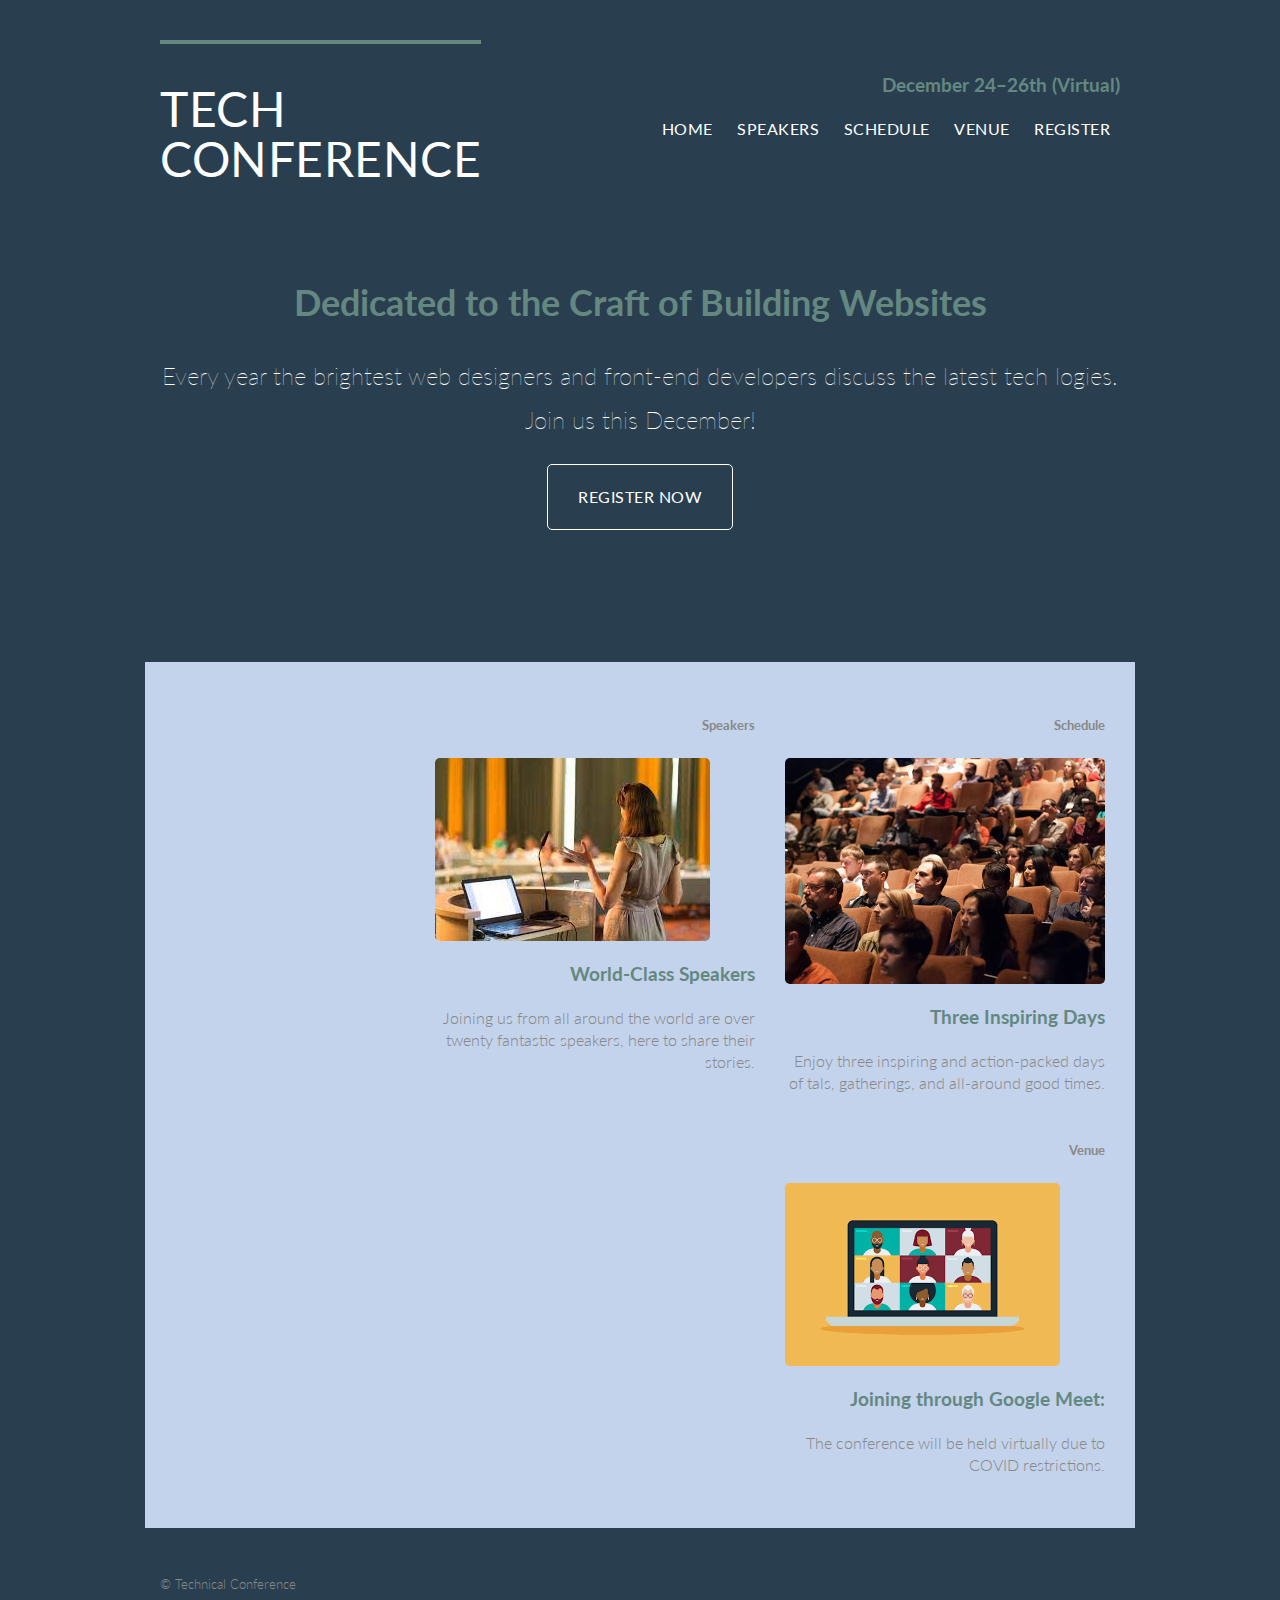
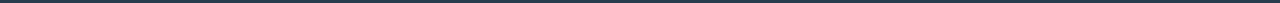
<file: Conference/index.html>
<!DOCTYPE html>
<html lang="en" dir="ltr">
<head>
	<meta charset="utf-8">
	<title>Tech Conference</title>
  <link href="https://cdn.jsdelivr.net/npm/bootstrap@5.1.3/dist/css/bootstrap.min.css" rel="stylesheet" integrity="sha384-1BmE4kWBq78iYhFldvKuhfTAU6auU8tT94WrHftjDbrCEXSU1oBoqyl2QvZ6jIW3" crossorigin="anonymous">
	<link rel="stylesheet" href="style.css">
  <link href="https://fonts.googleapis.com/css?family=Lato:100,300,400" rel="stylesheet">
</head>
<body>
  <script src="https://cdn.jsdelivr.net/npm/bootstrap@5.1.3/dist/js/bootstrap.bundle.min.js" integrity="sha384-ka7Sk0Gln4gmtz2MlQnikT1wXgYsOg+OMhuP+IlRH9sENBO0LRn5q+8nbTov4+1p" crossorigin="anonymous"></script>
<header class="primary-header container group">
  <h1 class="logo">
  <a href="#"><strong>Tech <br> Conference</strong></a>
  </h1>
  <h3 class="tagline">December 24–26th (Virtual)</h3>
  <nav class="nav primary-nav">
    <ul>
      <li><a href="index.html"><strong>Home</strong></a></li>
    <li><a href="#"><strong>Speakers</strong></a></li>
    <li><a href="#"><strong>Schedule</strong></a></li>
    <li><a href="#"><strong>Venue</strong></a></li>
    <li><a href="#"><strong>Register</strong></a></li>
    </ul>
  </nav>
</header>
<section class="hero container">
  <h2>Dedicated to the Craft of Building Websites</h2>
  <p>Every year the brightest web designers and front-end developers discuss the latest tech logies. Join us this December!</p>
  <a class="btn btn-alt" href="#">Register Now</a>
</section>

<section class="row">
 <div class="grid">

  <section class="teaser col-1-3">
    <h5>Speakers</h5>
   	<a href="#">
    <img src="assets/speaker.jpg" alt="Professional Speaker">
    <h3>World-Class Speakers</h3>
    </a>
    <p>Joining us from all around the world are over twenty fantastic speakers, here to share their stories.</p>
  </section><section class="teaser col-1-3">
    <h5>Schedule</h5>
    <a href="#">
    <img src="assets/schedule.jpg" alt="Schedule">
    <h3>Three Inspiring Days</h3>
    </a>
    <p>Enjoy three inspiring and action-packed days of tals, gatherings, and all-around good times.</p>
  </section><section class="teaser col-1-3">
    <h5>Venue</h5>
    <a href="#">
    <img src="assets/venue.png" alt="Venue">
    <h3>Joining through Google Meet:</h3>
    </a>
    <p>The conference will be held virtually due to COVID restrictions.</p>
    </section>
  </div>
</section>

<footer class="primary-footer container group">
  <small>© Technical Conference</small>


</footer>

</body></html>
</file>
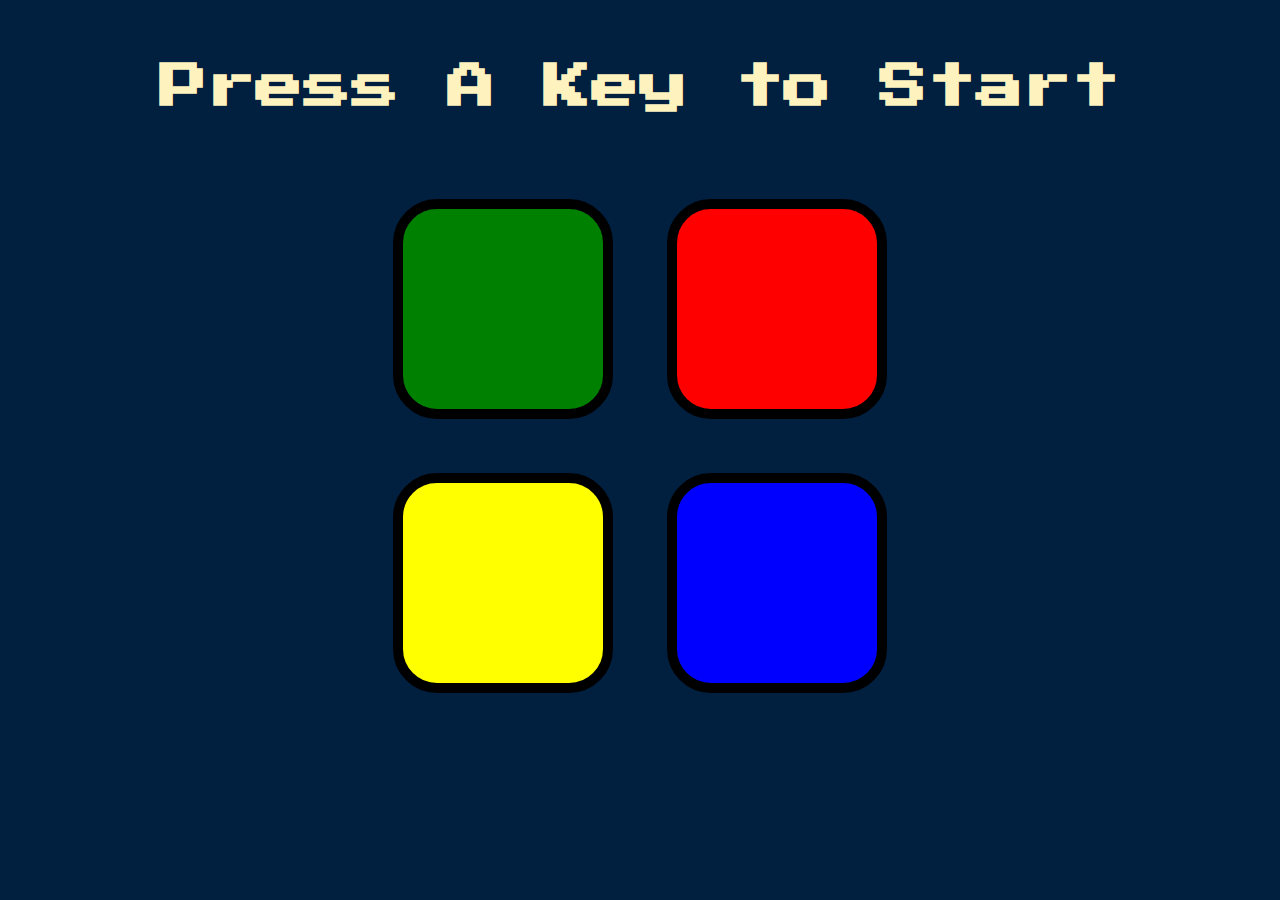
<file: Simon Game Challenge/index.html>
<!DOCTYPE html>
<html lang="en" dir="ltr">

<head>
  <meta charset="utf-8">
  <title>Simon</title>
  <link rel="stylesheet" href="styles.css">
  <link href="https://fonts.googleapis.com/css?family=Press+Start+2P" rel="stylesheet">
  <script src="https://ajax.googleapis.com/ajax/libs/jquery/3.5.1/jquery.min.js"></script>
</head>

<body>
  <h1 id="level-title">Press A Key to Start</h1>
  <div class="container">
    <div lass="row">

      <div type="button" id="green" class="btn green">

      </div>

      <div type="button" id="red" class="btn red">

      </div>
    </div>

    <div class="row">

      <div type="button" id="yellow" class="btn yellow">

      </div>
      <div type="button" id="blue" class="btn blue">

      </div>

    </div>

  </div>

<script src="game.js">

</script>
</body>

</html>
</file>
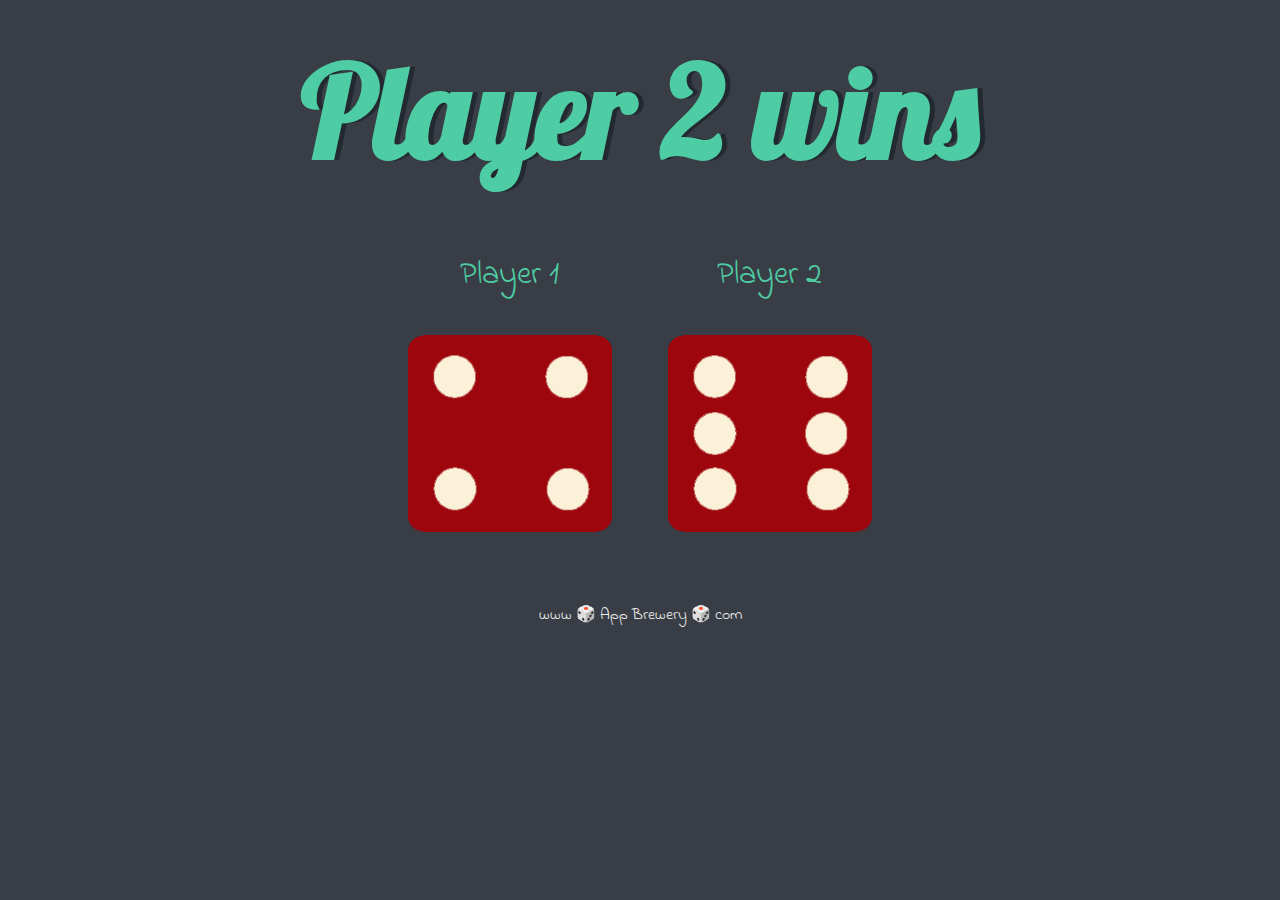
<file: Dicee Challenge - Starting Files/dicee.html>
<!DOCTYPE html>
<html lang="en" dir="ltr">
  <head>
    <meta charset="utf-8">
    <title>Dicee</title>
    <link rel="stylesheet" href="styles.css">
    <link href="https://fonts.googleapis.com/css?family=Indie+Flower|Lobster" rel="stylesheet">

  </head>
  <body>

    <div class="container">
      <h1>Refresh Me</h1>

      <div class="dice">
        <p>Player 1</p>
        <img class="img1" src="images/dice6.png">
      </div>

      <div class="dice">
        <p>Player 2</p>
        <img class="img2" src="images/dice6.png">
      </div>

    </div>

    <script src="index.js" charset="utf-8">

    </script>
  </body>

  <footer>
    www 🎲 App Brewery 🎲 com
  </footer>
</html>
</file>
<file: Conference/style.css>
html, section {
  display: block;
}

.logo {
    border-top: 4px solid #648880;
    float: left;
    font-size: 48px;
    font-weight: 100;
    letter-spacing: .5px;
    line-height: 50px;
    padding: 40px 0 22px 0;
    text-transform: uppercase;
}

h1, h3, h4, h5, p {
    margin-bottom: 22px;
}


h1 {
    font-size: 36px;
    line-height: 44px;
}
h1, h2, h3, h4 {
    color: #648880;
}

a {
   color: white;
   text-decoration: none;
}

.grid {
padding: 30px;
background: #c3d3ec;
}

.container {
    padding-left: 30px;
    padding-right: 30px;
}

.container .grid {
    margin: 0 auto;
    width: 960px;
}

body {
    background: #293f50;
    color: #888;
    font: 300 16px/22px "Lato", "Open Sans", "Helvetica Neue", Helvetica, Arial, sans-serif;
}

.tagline {
    margin: 66px 0 22px 0;
    text-align: right;
}

.primary-nav {
    font-size: 14px;
    font-weight: 400;
    letter-spacing: .5px;
    text-transform: uppercase;
}

.nav, ol, ul, li, section{
    text-align: right;
    display: block;
    margin: 0;
        padding: 0;
        border: 0;
        font-size: 100%;
        font: inherit;
        vertical-align: baseline;
}

ol, ul {
    list-style: none;
}

ul  {
    display: block;
    /* list-style-type: disc; */
    margin-block-start: 1em;
    margin-block-end: 1em;
    margin-inline-start: 0px;
    margin-inline-end: 0px;
    padding-inline-start: 40px;
}

.nav li {
    display: inline-block;
    margin: 0 10px;
    vertical-align: top;
}

.hero {
    color: #fff;
    line-height: 44px;
    padding: 22px 80px 66px 80px;
    text-align: center;
}

.container {
    padding-left: 30px;
    padding-right: 30px;
}
.container, .grid {
    margin: 0 auto;
    width: 960px;
}

.group {
  display: table;
}

.hero h2 {
    font-size: 36px;
}

.hero p {
    font-size: 24px;
    font-weight: 100;
}

.btn-alt {
    border: 1px solid #fff;
    padding: 10px 30px;
}

.btn {
    border-radius: 5px;
    color: #fff;
    cursor: pointer;
    display: inline-block;
    font-weight: 400;
    letter-spacing: .5px;
    margin: 0;
    text-transform: uppercase;
}

.row {

    padding: 66px 0 44px 0;
}

.grid, .col-1-3, .col-2-3 {
    padding-left: 15px;
    padding-right: 15px;
}

div {
  display: block;
}

.grid, .col-1-3, .col-2-3 {
    padding-left: 15px;
    padding-right: 15px;
}

.col-1-3, .col-2-3 {
    display: inline-block;
    vertical-align: top;
}

.col-1-3 {
    width: 33.33%;
}

.btn:hover {
    background: #fff;
}

.teaser img {
    border-radius: 5px;
    display: block;
    margin-bottom: 22px;
    max-width: 100%;
}
</file>
<file: Simon Game Challenge/styles.css>
body {
  text-align: center;
  background-color: #011F3F;
}

#level-title {
  font-family: 'Press Start 2P', cursive;
  font-size: 3rem;
  margin:  5%;
  color: #FEF2BF;
}

.container {
  display: block;
  width: 50%;
  margin: auto;

}

.btn {
  margin: 25px;
  display: inline-block;
  height: 200px;
  width: 200px;
  border: 10px solid black;
  border-radius: 20%;
}

.game-over {
  background-color: red;
  opacity: 0.8;
}

.red {
  background-color: red;
}

.green {
  background-color: green;
}

.blue {
  background-color: blue;
}

.yellow {
  background-color: yellow;
}

.pressed {
  box-shadow: 0 0 20px white;
  background-color: grey;
}
</file>
<file: Dicee Challenge - Starting Files/styles.css>
.container {
  width: 70%;
  margin: auto;
  text-align: center;
}

.dice {
  text-align: center;
  display: inline-block;

}

body {
  background-color: #393E46;
}

h1 {
  margin: 30px;
  font-family: 'Lobster', cursive;
  text-shadow: 5px 0 #232931;
  font-size: 8rem;
  color: #4ECCA3;
}

p {
  font-size: 2rem;
  color: #4ECCA3;
  font-family: 'Indie Flower', cursive;
}

img {
  width: 80%;
}

footer {
  margin-top: 5%;
  color: #EEEEEE;
  text-align: center;
  font-family: 'Indie Flower', cursive;

}
</file>
